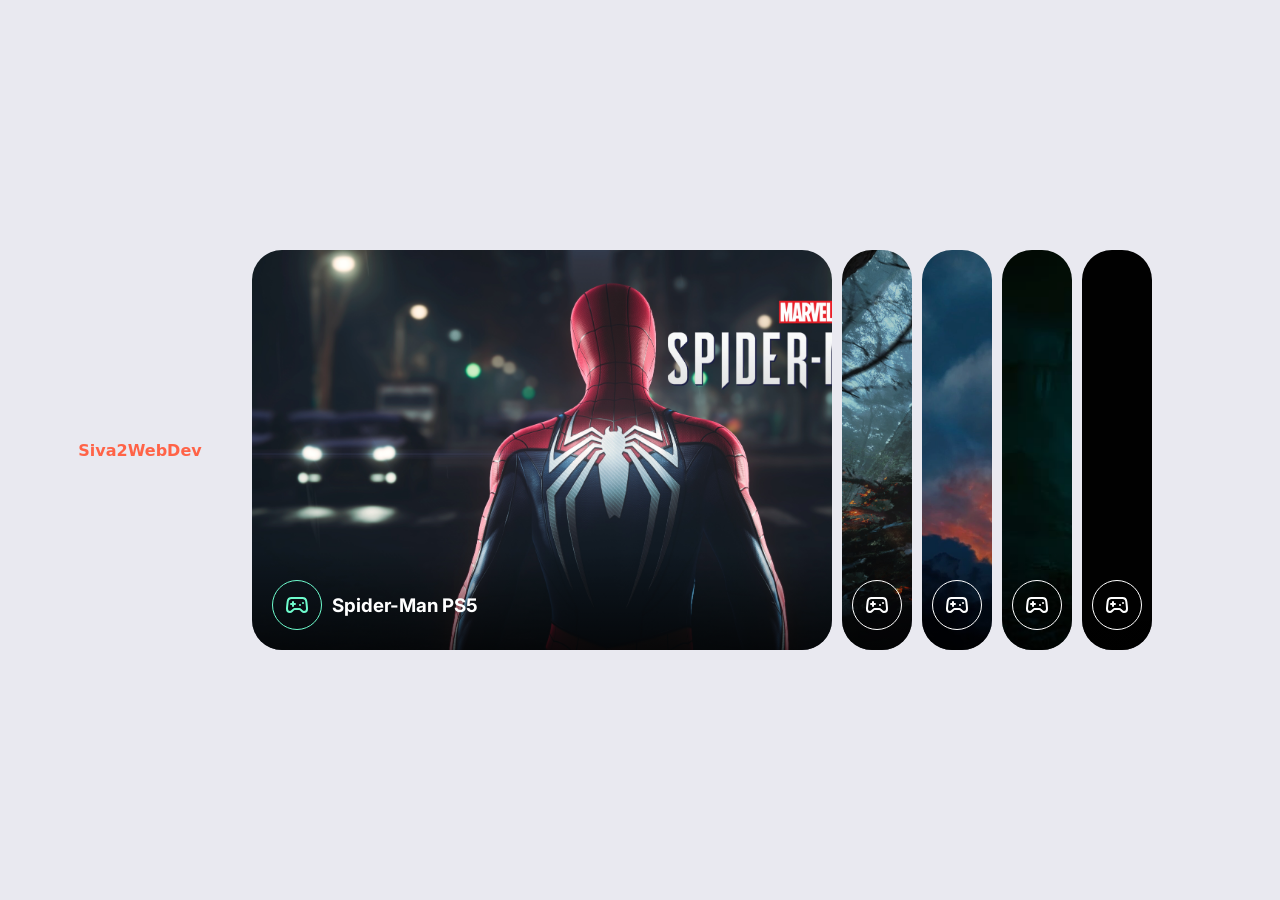
<file: Accordians/index.html>
<!DOCTYPE html>
<html lang="en">
  <head>
    <meta charset="UTF-8">
    <meta name="viewport" content="width=device-width, initial-scale=1.0">
    <title>JS Accordions </title>
    <link rel="stylesheet" href="./styles.css">
    <script src="./script.js" defer></script>
  </head>
  <body>
    <typography class="text">Siva2WebDev</typography>
    <div class="container">
      <div class="card active">
        <img class="background" src="./assets/spider-man 01.jpeg" alt="">

        <div class="card-content">
          <div class="profile-image">
            <svg xmlns="http://www.w3.org/2000/svg" width="24" height="24" viewBox="0 0 24 24" fill="none" stroke-width="2" stroke-linecap="round" stroke-linejoin="round" class="lucide lucide-gamepad-2">
              <line x1="6" x2="10" y1="11" y2="11" />
              <line x1="8" x2="8" y1="9" y2="13" />
              <line x1="15" x2="15.01" y1="12" y2="12" />
              <line x1="18" x2="18.01" y1="10" y2="10" />
              <path d="M17.32 5H6.68a4 4 0 0 0-3.978 3.59c-.006.052-.01.101-.017.152C2.604 9.416 2 14.456 2 16a3 3 0 0 0 3 3c1 0 1.5-.5 2-1l1.414-1.414A2 2 0 0 1 9.828 16h4.344a2 2 0 0 1 1.414.586L17 18c.5.5 1 1 2 1a3 3 0 0 0 3-3c0-1.545-.604-6.584-.685-7.258-.007-.05-.011-.1-.017-.151A4 4 0 0 0 17.32 5z" />
            </svg>
          </div>

          <h3 class="title">Spider-Man PS5</h3>
        </div>
        <div class="backdrop"></div>
      </div>

      <div class="card">
        <img class="background" src="./assets/god-of-war 01.jpg" alt="">

        <div class="card-content">
          <div class="profile-image">
            <svg xmlns="http://www.w3.org/2000/svg" width="24" height="24" viewBox="0 0 24 24" fill="none" stroke-width="2" stroke-linecap="round" stroke-linejoin="round" class="lucide lucide-gamepad-2">
              <line x1="6" x2="10" y1="11" y2="11" />
              <line x1="8" x2="8" y1="9" y2="13" />z
              <line x1="15" x2="15.01" y1="12" y2="12" />
              <line x1="18" x2="18.01" y1="10" y2="10" />
              <path d="M17.32 5H6.68a4 4 0 0 0-3.978 3.59c-.006.052-.01.101-.017.152C2.604 9.416 2 14.456 2 16a3 3 0 0 0 3 3c1 0 1.5-.5 2-1l1.414-1.414A2 2 0 0 1 9.828 16h4.344a2 2 0 0 1 1.414.586L17 18c.5.5 1 1 2 1a3 3 0 0 0 3-3c0-1.545-.604-6.584-.685-7.258-.007-.05-.011-.1-.017-.151A4 4 0 0 0 17.32 5z" />
            </svg>
          </div>

          <h3 class="title">God Of War</h3>
        </div>
        <div class="backdrop"></div>
      </div>

      <div class="card">
        <img class="background" src="./assets/baldurs-gate-3 01.jpg" alt="">

        <div class="card-content">
          <div class="profile-image">
            <svg xmlns="http://www.w3.org/2000/svg" width="24" height="24" viewBox="0 0 24 24" fill="none" stroke-width="2" stroke-linecap="round" stroke-linejoin="round" class="lucide lucide-gamepad-2">
              <line x1="6" x2="10" y1="11" y2="11" />
              <line x1="8" x2="8" y1="9" y2="13" />
              <line x1="15" x2="15.01" y1="12" y2="12" />
              <line x1="18" x2="18.01" y1="10" y2="10" />
              <path d="M17.32 5H6.68a4 4 0 0 0-3.978 3.59c-.006.052-.01.101-.017.152C2.604 9.416 2 14.456 2 16a3 3 0 0 0 3 3c1 0 1.5-.5 2-1l1.414-1.414A2 2 0 0 1 9.828 16h4.344a2 2 0 0 1 1.414.586L17 18c.5.5 1 1 2 1a3 3 0 0 0 3-3c0-1.545-.604-6.584-.685-7.258-.007-.05-.011-.1-.017-.151A4 4 0 0 0 17.32 5z" />
            </svg>
          </div>

          <h3 class="title">Baldur's Gate 3</h3>
        </div>
        <div class="backdrop"></div>
      </div>

      <div class="card">
        <img class="background" src="./assets/elden-ring 01.jpg" alt="">

        <div class="card-content">
          <div class="profile-image">
            <svg xmlns="http://www.w3.org/2000/svg" width="24" height="24" viewBox="0 0 24 24" fill="none" stroke-width="2" stroke-linecap="round" stroke-linejoin="round" class="lucide lucide-gamepad-2">
              <line x1="6" x2="10" y1="11" y2="11" />
              <line x1="8" x2="8" y1="9" y2="13" />
              <line x1="15" x2="15.01" y1="12" y2="12" />
              <line x1="18" x2="18.01" y1="10" y2="10" />
              <path d="M17.32 5H6.68a4 4 0 0 0-3.978 3.59c-.006.052-.01.101-.017.152C2.604 9.416 2 14.456 2 16a3 3 0 0 0 3 3c1 0 1.5-.5 2-1l1.414-1.414A2 2 0 0 1 9.828 16h4.344a2 2 0 0 1 1.414.586L17 18c.5.5 1 1 2 1a3 3 0 0 0 3-3c0-1.545-.604-6.584-.685-7.258-.007-.05-.011-.1-.017-.151A4 4 0 0 0 17.32 5z" />
            </svg>
          </div>

          <h3 class="title">Elden Ring</h3>
        </div>
        <div class="backdrop"></div>
      </div>

      <div class="card">
        <img class="background" src="./assets/The-Last-Of-Us 01.jpg" alt="">

        <div class="card-content">
          <div class="profile-image">
            <svg xmlns="http://www.w3.org/2000/svg" width="24" height="24" viewBox="0 0 24 24" fill="none" stroke-width="2" stroke-linecap="round" stroke-linejoin="round" class="lucide lucide-gamepad-2">
              <line x1="6" x2="10" y1="11" y2="11" />
              <line x1="8" x2="8" y1="9" y2="13" />
              <line x1="15" x2="15.01" y1="12" y2="12" />
              <line x1="18" x2="18.01" y1="10" y2="10" />
              <path d="M17.32 5H6.68a4 4 0 0 0-3.978 3.59c-.006.052-.01.101-.017.152C2.604 9.416 2 14.456 2 16a3 3 0 0 0 3 3c1 0 1.5-.5 2-1l1.414-1.414A2 2 0 0 1 9.828 16h4.344a2 2 0 0 1 1.414.586L17 18c.5.5 1 1 2 1a3 3 0 0 0 3-3c0-1.545-.604-6.584-.685-7.258-.007-.05-.011-.1-.017-.151A4 4 0 0 0 17.32 5z" />
            </svg>
          </div>

          <h3 class="title">The Last of Us</h3>
        </div>
        <div class="backdrop"></div>
      </div>
    </div>
  </body>
</html>
</file>
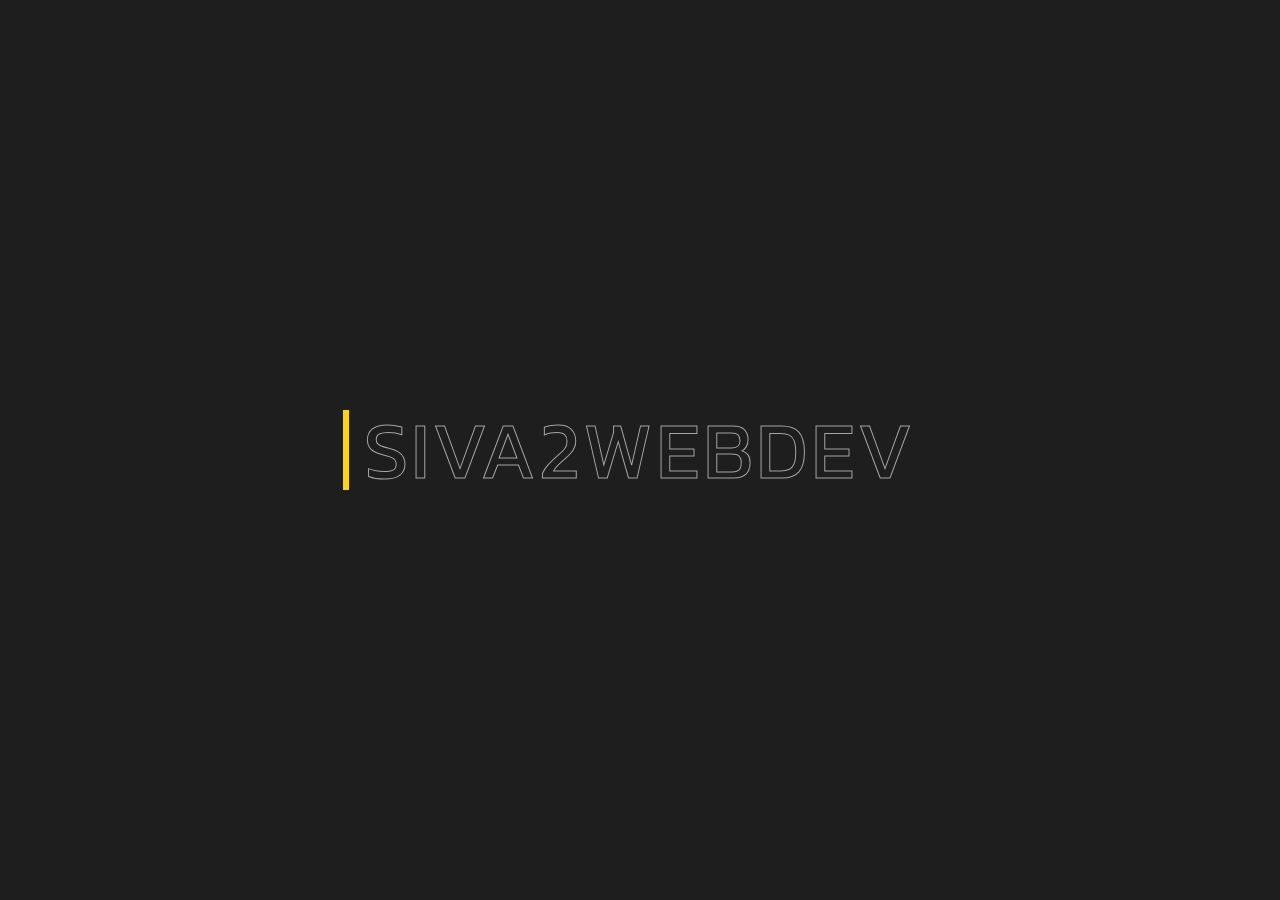
<file: Typography/index.html>
<!DOCTYPE html>
<html lang="en">
<head>
    <meta charset="UTF-8">
    <meta name="viewport" content="width=device-width, initial-scale=1.0">
    <link rel="stylesheet" href="styles.css" />
    <title>Typography Animation</title>
</head>
<body>
    <div>
        <span class="text">&nbsp;Siva2WebDev&nbsp;</span>
        <span class="hover-text">&nbsp;Siva2WebDev&nbsp;</span>
</body>
</html>
</file>
<file: Accordians/styles.css>
@import url("https://fonts.googleapis.com/css2?family=Inter:wght@400;500&display=swap");

*,
*::before,
*::after {
  margin: 0;
  padding: 0;
  box-sizing: border-box;
}

body {
  font-family: Inter, sans-serif;
  height: 100vh;
  color: white;
  background-color: #e9e9f0;
  display: flex;
  justify-content: center;
  align-items: center;
}

img {
  width: 100%;
  height: 100%;
  display: block;
}

.text {
  color:tomato;
  /* background-color: black; */
  font-family: system-ui, -apple-system, BlinkMacSystemFont, 'Segoe UI', Roboto, Oxygen, Ubuntu, Cantarell, 'Open Sans', 'Helvetica Neue', sans-serif;
  font-weight: bolder;
font-variant: inherit;
}

.container {
  width: 100%;
  width: 900px;
  height: 400px;
  display: flex;
  gap: 10px;
  margin-inline: 50px;
}

.card {
  min-width: 70px;
  height: 100%;
  border-radius: 30px;
  overflow: hidden;

  display: flex;
  align-items: flex-end;
  flex-grow: 1;
  cursor: pointer;
  position: relative;
  transition: 0.5s cubic-bezier(0.455, 0.03, 0.515, 0.955);

  --transition-timing: 0.25s;
}
.card.active {
  flex-grow: 100;
}

.card > .background {
  position: absolute;
  inset: 0;
  object-fit: cover;
  object-position: left;
  filter: brightness(0.8);
  z-index: -1;
  transition: var(--transition-timing) ease;
}
.card.active > .background {
  filter: brightness(1) grayscale(0);
}

.card > .card-content {
  display: flex;
  align-items: center;
  position: absolute;
  left: 10px;
  right: 10px;
  bottom: 20px;
  overflow: hidden;
  transition: var(--transition-timing);
  z-index: 10;
}
.card.active > .card-content {
  inset: 20px;
  top: auto;
}

.card-content * {
  transition: var(--transition-timing);
}

.card-content > .profile-image {
  min-width: 50px;
  max-width: 50px;
  height: 50px;
  border: 1px solid white;
  display: flex;
  justify-content: center;
  align-items: center;
  border-radius: 50%;
  overflow: hidden;
}
.card.active .profile-image {
  border: 1px solid rgb(110, 252, 205);
}
.profile-image > svg {
  stroke: #fefefe;
}
.card.active .profile-image > svg {
  stroke: rgb(110, 252, 205);
}

.card-content > .title {
  white-space: pre;
  margin-left: 10px;
  translate: 0 100%;
  opacity: 0;
  transition-delay: 0.3s;
}
.card.active .title {
  opacity: 1;
  translate: 0 0;
}

.card > .backdrop {
  position: absolute;
  left: 0;
  right: 0;
  bottom: 0;
  height: 100px;
  z-index: 0;
  background: linear-gradient(to bottom, transparent, rgba(0, 0, 0, 0.7));
}
</file>
<file: Typography/styles.css>
@import url("https://fonts.googleapis.com/css2?family=Kanit:wght@500&display=swap");

* {
  margin: 0;
  padding: 0;
  box-sizing: border-box;
}

body {
  height: 100vh;
  background-color: #1e1e1e;
  display: grid;
  place-items: center;
  font-family: "Kanit", sans-serif;
}

div {
  position: relative;
  font-size: 5rem;
  text-transform: uppercase;
  letter-spacing: 3px;
  line-height: 80px;
  cursor: pointer;
}

:root {
  --clr: #ffd700;
}

.text {
  color: transparent;
  -webkit-text-stroke: 1px rgba(255, 255, 255, 0.6);
  transition: 0.1s ease;
  transition-delay: 0.25s;
}

.hover-text {
  position: absolute;
  inset: 0;
  width: 0%;
  color: var(--clr);
  overflow: hidden;
  border-right: 6px solid var(--clr);
  transition: 0.5s ease-in-out;
}

div:hover .hover-text {
  width: 100%;
  filter: drop-shadow(0 0 40px var(--clr));
}
div:hover .text {
  -webkit-text-stroke: 1px rgba(255, 255, 255, 0);
}
</file>
